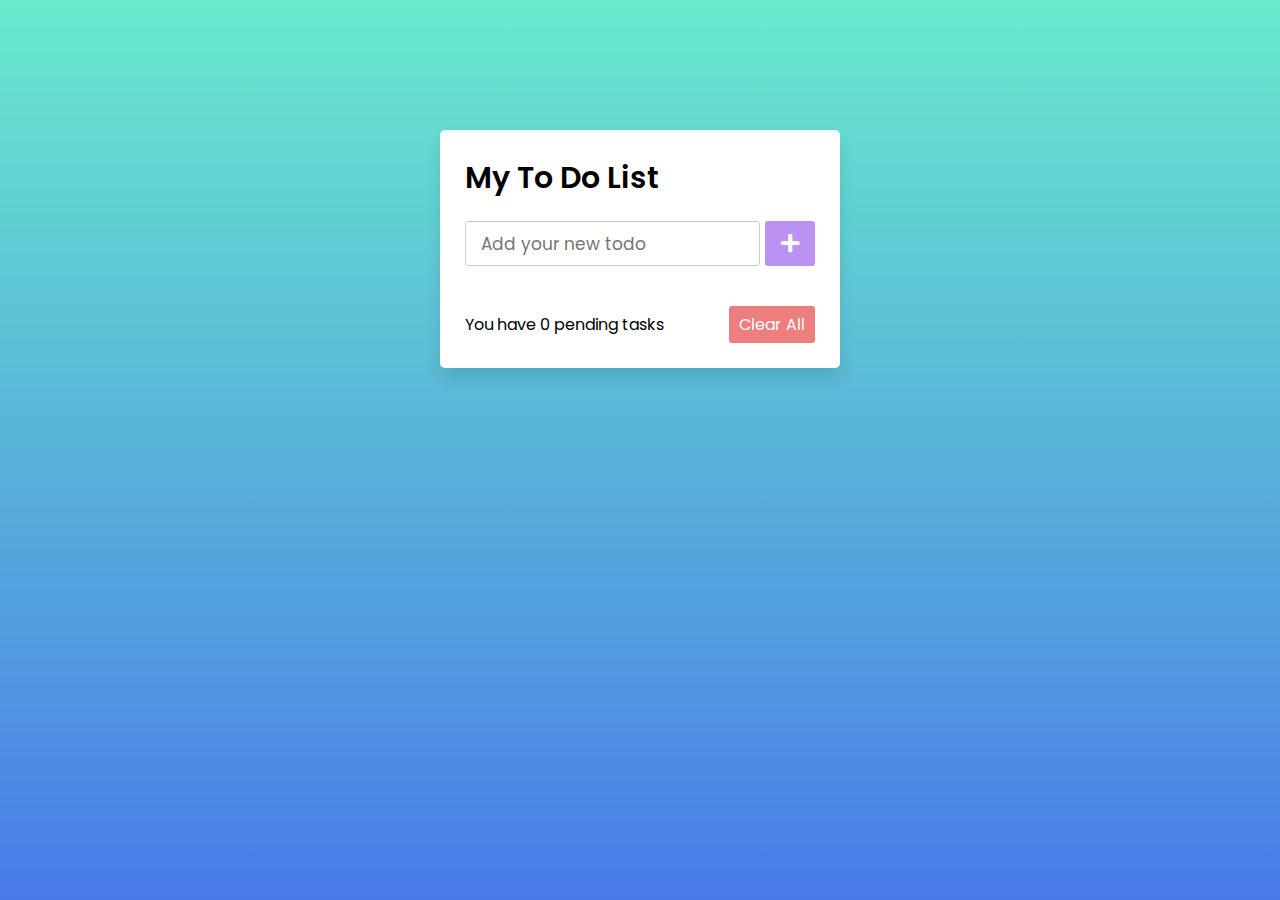
<file: TASK 1/index.html>
<!DOCTYPE html>
<!-- Created By CodingNepal - www.codingnepalweb.com -->
<html lang="en">
<head>
    <meta charset="UTF-8">
    <meta name="viewport" content="width=device-width, initial-scale=1.0">
    <title>Todo App</title>
    <link rel="stylesheet" href="style.css">
    <link rel="stylesheet" href="https://cdnjs.cloudflare.com/ajax/libs/font-awesome/5.15.3/css/all.min.css"/>
</head>
<body>
  <div class="wrapper">
    <header>My To Do List</header>
    <div class="inputField">
      <input type="text" placeholder="Add your new todo">
      <button><i class="fas fa-plus"></i></button>
    </div>
    <ul class="todoList">
      <!-- data are comes from local storage -->
    </ul>
    <div class="footer">
      <span>You have <span class="pendingTasks"></span> pending tasks</span>
      <button>Clear All</button>
    </div>
  </div>
  <script src="script.js"></script>
</body>
</html>
</file>
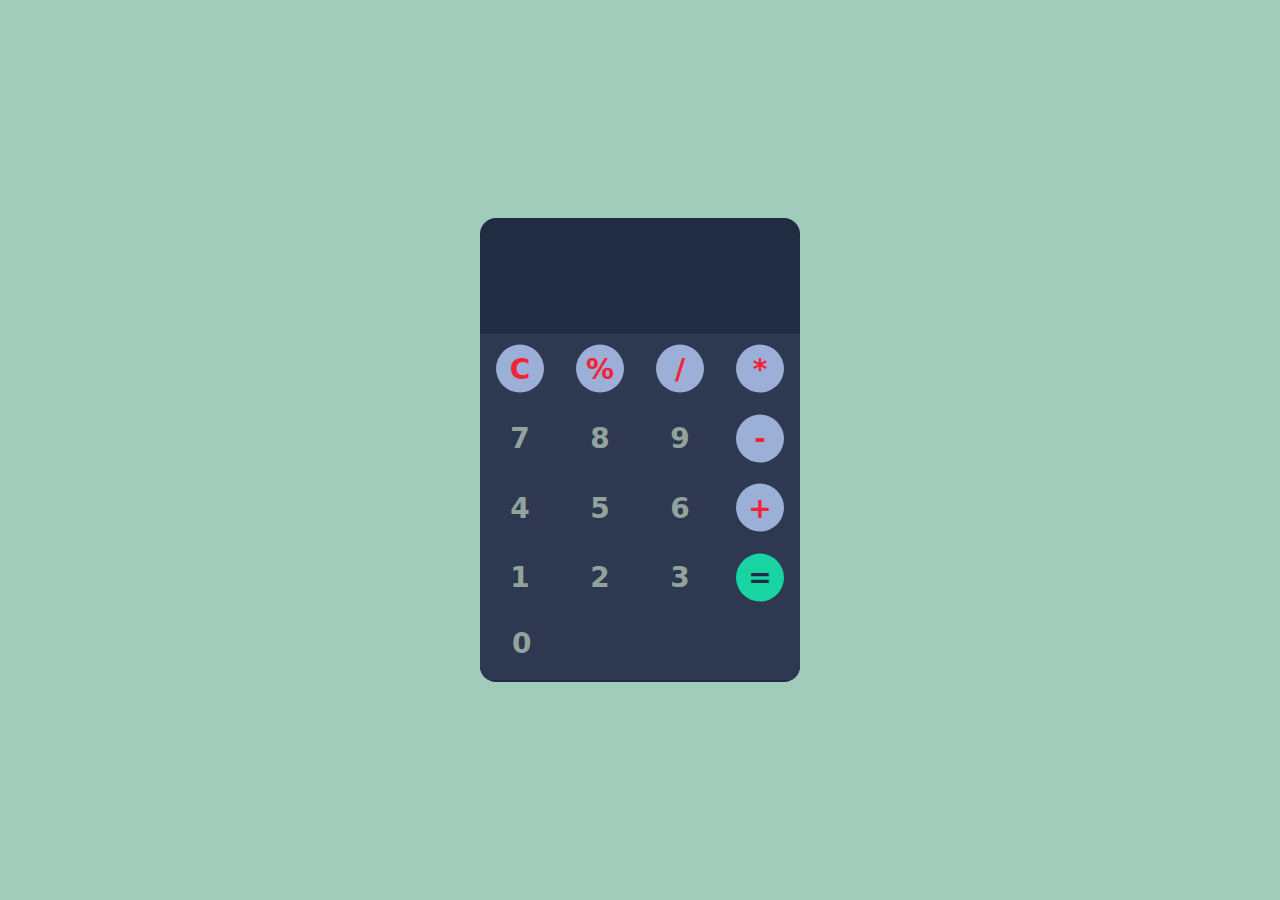
<file: TASK 2/index.html>
<!DOCTYPE html>
<html lang="en">

<head>
    <meta charset="UTF-8">
    <meta http-equiv="X-UA-Compatible" content="IE=edge">
    <meta name="viewport" content="width=device-width, initial-scale=1.0">
    <link rel="stylesheet" href="style.css">
    <title>Document</title>
</head>

<body>
    <div class="calculatorApp">
        <div class="topLayer">
            <div class="color1 ml"></div>
            <div class="color2 ml"></div>
            <div class="color3 ml"></div>
        </div>
        <input type="text" maxlength="20" disabled class="amazing-input">
        <div class="buttonsList">
            <div class="operater click" data-num="C">
                <div class="but buttons1 styleit">C</div>
            </div>
            <div class="operater1 click" data-num="%">
                <div class="but buttons2 styleit">%</div>
            </div>
            <div class="operater2 click" data-num="/">
                <div class="but buttons3 styleit">/</div>
            </div>
            <div class="operater3 click" data-num="*">
                <div class="but buttons4 styleit">*</div>
            </div>
            <div data-num="7" class="but buttons5 click">7</div>
            <div data-num="8" class="but buttons6 click">8</div>
            <div data-num="9" class="but buttons7 click">9</div>
            <div class="operater4 click" data-num="-">
                <div class="but buttons8 styleit">-</div>
            </div>
            <div data-num="4" class="but buttons9 click">4</div>
            <div data-num="5" class="but buttons10 click">5</div>
            <div data-num="6" class="but buttons11 click">6</div>
            <div data-num="+" class="operater5 click">
                <div class="but buttons12 styleit">+</div>
            </div>
            <div data-num="1" class="but buttons13 click">1</div>
            <div data-num="2" class="but buttons14 click">2</div>
            <div data-num="3" class="but buttons15 click">3</div>
            <div data-num="=" class="operater6 click">
                <div class="but buttons16 styleitequal ">=</div>
            </div>
        </div>
        <div data-num="0" class="last click">
            <div class="but buttons0">0</div>
        </div>

    </div>
    <script type="module" src="script.js"></script>
</body>

</html>
</file>
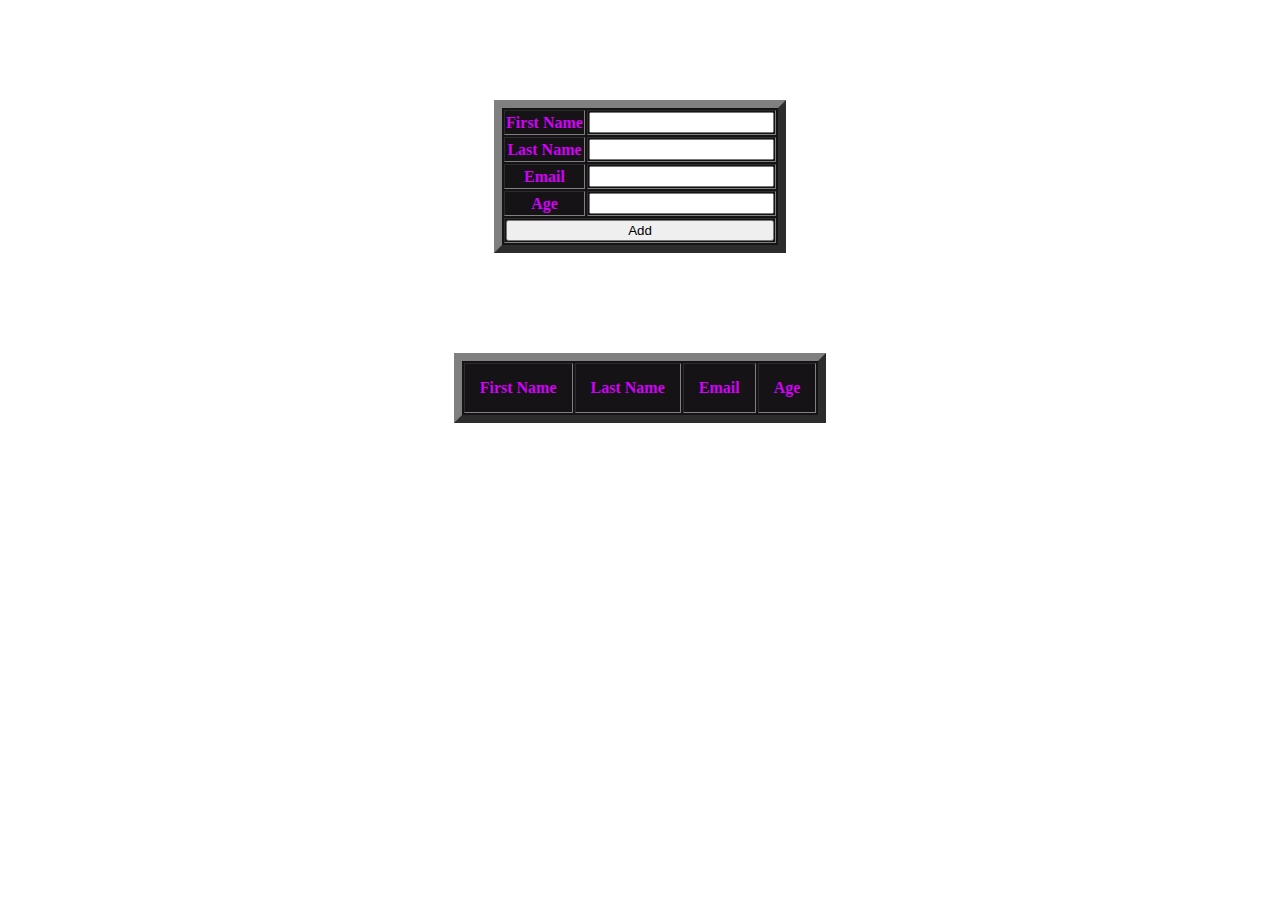
<file: TASK 3/index.html>
<!DOCTYPE html>
<html>
<head>
	<title>Table</title>
	<link rel="stylesheet" href="style.css">
</head>
<body>

	<center>
		<table border="8">
			<thead>
				<tr>
					<th>First Name</th>
					<td><input type="text" name="fname" id="fname"></td>
				</tr>
			</thead>
			<tbody>
				<tr>
					<th>Last Name</th>
					<td><input type="text" name="lname" id="lname"></td>
				</tr>
				<tr>
					<th>Email</th>
					<td><input type="text" name="email" id="email"></td>
				</tr>
				<tr>
					<th>Age</th>
					<td><input type="text" name="age" id="age"></td>
				</tr>
				<tr id="btna">
					<td colspan="2"><input type="button" name="button" id="btn" value="Add" onclick="AddRow()"></td>
				</tr>
			</tbody>
		</table>

		<table border="8" id="show">
			<thead>
				<tr>
					<th>First Name</th>
					<th>Last Name</th>
					<th>Email</th>
					<th>Age</th>
				</tr>
			</thead>
		</table>
	</center>
	
	<script>
		
		var list1 = [];
		var list2 = [];
		var list3 = [];
		var list4 = [];

		var n = 1;
		var x = 0;

		function AddRow(){

			var AddRown = document.getElementById('show');
			var NewRow = AddRown.insertRow(n);

			list1[x] = document.getElementById("fname").value;
			list2[x] = document.getElementById("lname").value;
			list3[x] = document.getElementById("email").value;
			list4[x] = document.getElementById("age").value;

			var cel1 = NewRow.insertCell(0);
			var cel2 = NewRow.insertCell(1);
			var cel3 = NewRow.insertCell(2);
			var cel4 = NewRow.insertCell(3);

			cel1.innerHTML = list1[x];
			cel2.innerHTML = list2[x];
			cel3.innerHTML = list3[x];
			cel4.innerHTML = list4[x];

			n++;
			x++;
		}

	</script>
</body>
</html>
</file>
<file: TASK 1/style.css>
@import url('https://fonts.googleapis.com/css2?family=Poppins:wght@200;300;400;500;600;700&display=swap');
*{
  margin: 0;
  padding: 0;
  box-sizing: border-box;
  font-family: 'Poppins', sans-serif;
}
::selection{
  color: #ffff;
  background: rgb(142, 73, 232);
}
body{
  width: 100%;
  height: 100vh;
  /* overflow: hidden; */
  padding: 10px;
  background: linear-gradient(to bottom, #68EACC 0%, #497BE8 100%);
}
.wrapper{
  background: #fff;
  max-width: 400px;
  width: 100%;
  margin: 120px auto;
  padding: 25px;
  border-radius: 5px;
  box-shadow: 0px 10px 15px rgba(0,0,0,0.1);
}
.wrapper header{
  font-size: 30px;
  font-weight: 600;
}
.wrapper .inputField{
  margin: 20px 0;
  width: 100%;
  display: flex;
  height: 45px;
}
.inputField input{
  width: 85%;
  height: 100%;
  outline: none;
  border-radius: 3px;
  border: 1px solid #ccc;
  font-size: 17px;
  padding-left: 15px;
  transition: all 0.3s ease;
}
.inputField input:focus{
  border-color: #8E49E8;
}
.inputField button{
  width: 50px;
  height: 100%;
  border: none;
  color: #fff;
  margin-left: 5px;
  font-size: 21px;
  outline: none;
  background: #8E49E8;
  cursor: pointer;
  border-radius: 3px;
  opacity: 0.6;
  pointer-events: none;
  transition: all 0.3s ease;
}
.inputField button:hover,
.footer button:hover{
  background: #721ce3;
}
.inputField button.active{
  opacity: 1;
  pointer-events: auto;
}
.wrapper .todoList{
  max-height: 250px;
  overflow-y: auto;
}
.todoList li{
  position: relative;
  list-style: none;
  margin-bottom: 8px;
  background: #f2f2f2;
  border-radius: 3px;
  padding: 10px 15px;
  cursor: default;
  overflow: hidden;
  word-wrap: break-word;
}
.todoList li .icon{
  position: absolute;
  right: -45px;
  top: 50%;
  transform: translateY(-50%);
  background: #e74c3c;
  width: 45px;
  text-align: center;
  color: #fff;
  padding: 10px 15px;
  border-radius: 0 3px 3px 0;
  cursor: pointer;
  transition: all 0.2s ease;
}
.todoList li:hover .icon{
  right: 0px;
}
.wrapper .footer{
  display: flex;
  width: 100%;
  margin-top: 20px;
  align-items: center;
  justify-content: space-between;
}
.footer button{
  padding: 6px 10px;
  border-radius: 3px;
  border: none;
  outline: none;
  color: #fff;
  font-weight: 400;
  font-size: 16px;
  margin-left: 5px;
  background: #e12a2a;
  cursor: pointer;
  user-select: none;
  opacity: 0.6;
  pointer-events: none;
  transition: all 0.3s ease;
}
.footer button.active{
  opacity: 1;
  pointer-events: auto;
}
</file>
<file: TASK 2/style.css>
body {
    font-size: 16px;
    height: 100vh;
    width: 100vw;
    background-color: #A1CBBA;
    display: flex;
    justify-content: center;
    user-select: none;
    align-items: center;
    margin: 0%;
}

.calculatorApp {
    position: relative;
    height: 29em;
    overflow: hidden;
    border-radius: 1em;
    width: 20em;
    background-color: #212B41;
}

.topLayer {
    display: flex;
    height: 1.5em;
    align-items: center;
}

.ml {
    margin-left: .5em;
}



.amazing-input {
    position: absolute;
    background-color: transparent;
    outline: none;
    font-size: 50px;
    height: 20%;
    width: 85%;
    text-align: right;
    border: solid 0px;
    color: #f22237;
}

.buttonsList {
    position: absolute;
    /* top: 100%; */
    top: 85%;
    transform: translateY(-100%);
    background-color: #2E3951;
    /* height: 75%; */
    height: 60%;
    width: 100%;
    display: grid;
    justify-items: center;
    align-items: center;
    grid-template-columns: 1fr 1fr 1fr 1fr;
    grid-template-rows: 1fr 1fr 1fr 1fr;
}

.but {
    color: #91A39C;
    font-size: 28px;
    cursor: pointer;
    font-weight: 600;
    font-family: system-ui, -apple-system, BlinkMacSystemFont, 'Segoe UI', Roboto, Oxygen, Ubuntu, Cantarell, 'Open Sans', 'Helvetica Neue', sans-serif;
}

.styleit {
    color: #f22237;
}

.styleitequal {
    background-color: #18D4A3;
    color: #9cafd6;
}

.operater,
.operater1,
.operater2,
.operater3,
.operater4,
.operater5 {
    display: flex;
    background-color: #9cafd6;
    height: 3em;
    width: 3em;
    justify-content: center;
    align-items: center;
    border-radius: 50%;
    cursor: pointer;
}

.operater6 {
    display: flex;
    background-color: #18D4A3;
    height: 3em;
    width: 3em;
    justify-content: center;
    align-items: center;
    border-radius: 50%;
    cursor: pointer;
}

.last {
    background-color: #2E3951;
    position: absolute;
    top: 84%;
    height: 15.5%;
    width: 100%;
    display: flex;
    align-items: center;
    padding-left: 2em;
}

.styleitequal {
    color: #212B41;
    ;
}
</file>
<file: TASK 3/style.css>
table{
	margin-top: 100px;
	text-align: center;
	background: rgb(21, 19, 21);
	color: rgb(210, 1, 247);
}

#show th, #show td{
	padding: 15px;
}

#btna td input{
	width: 100%;
}
</file>
